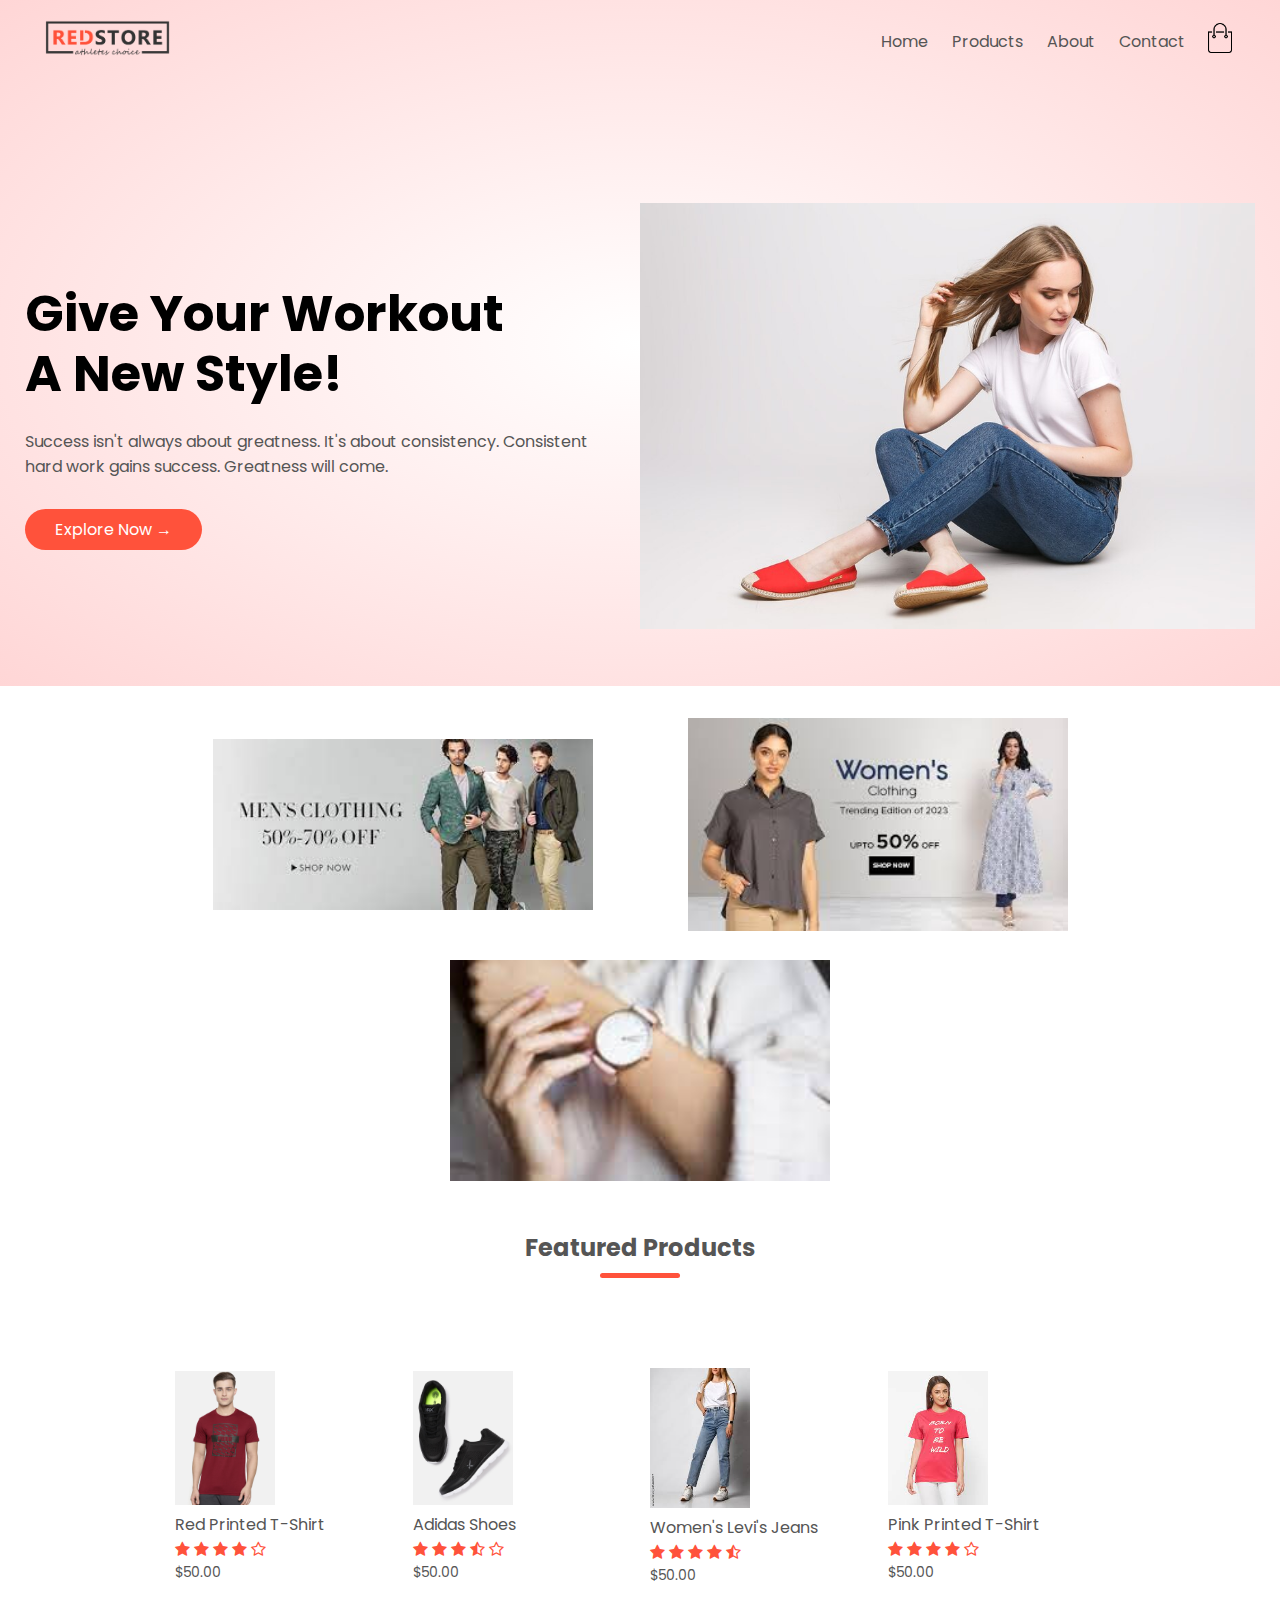
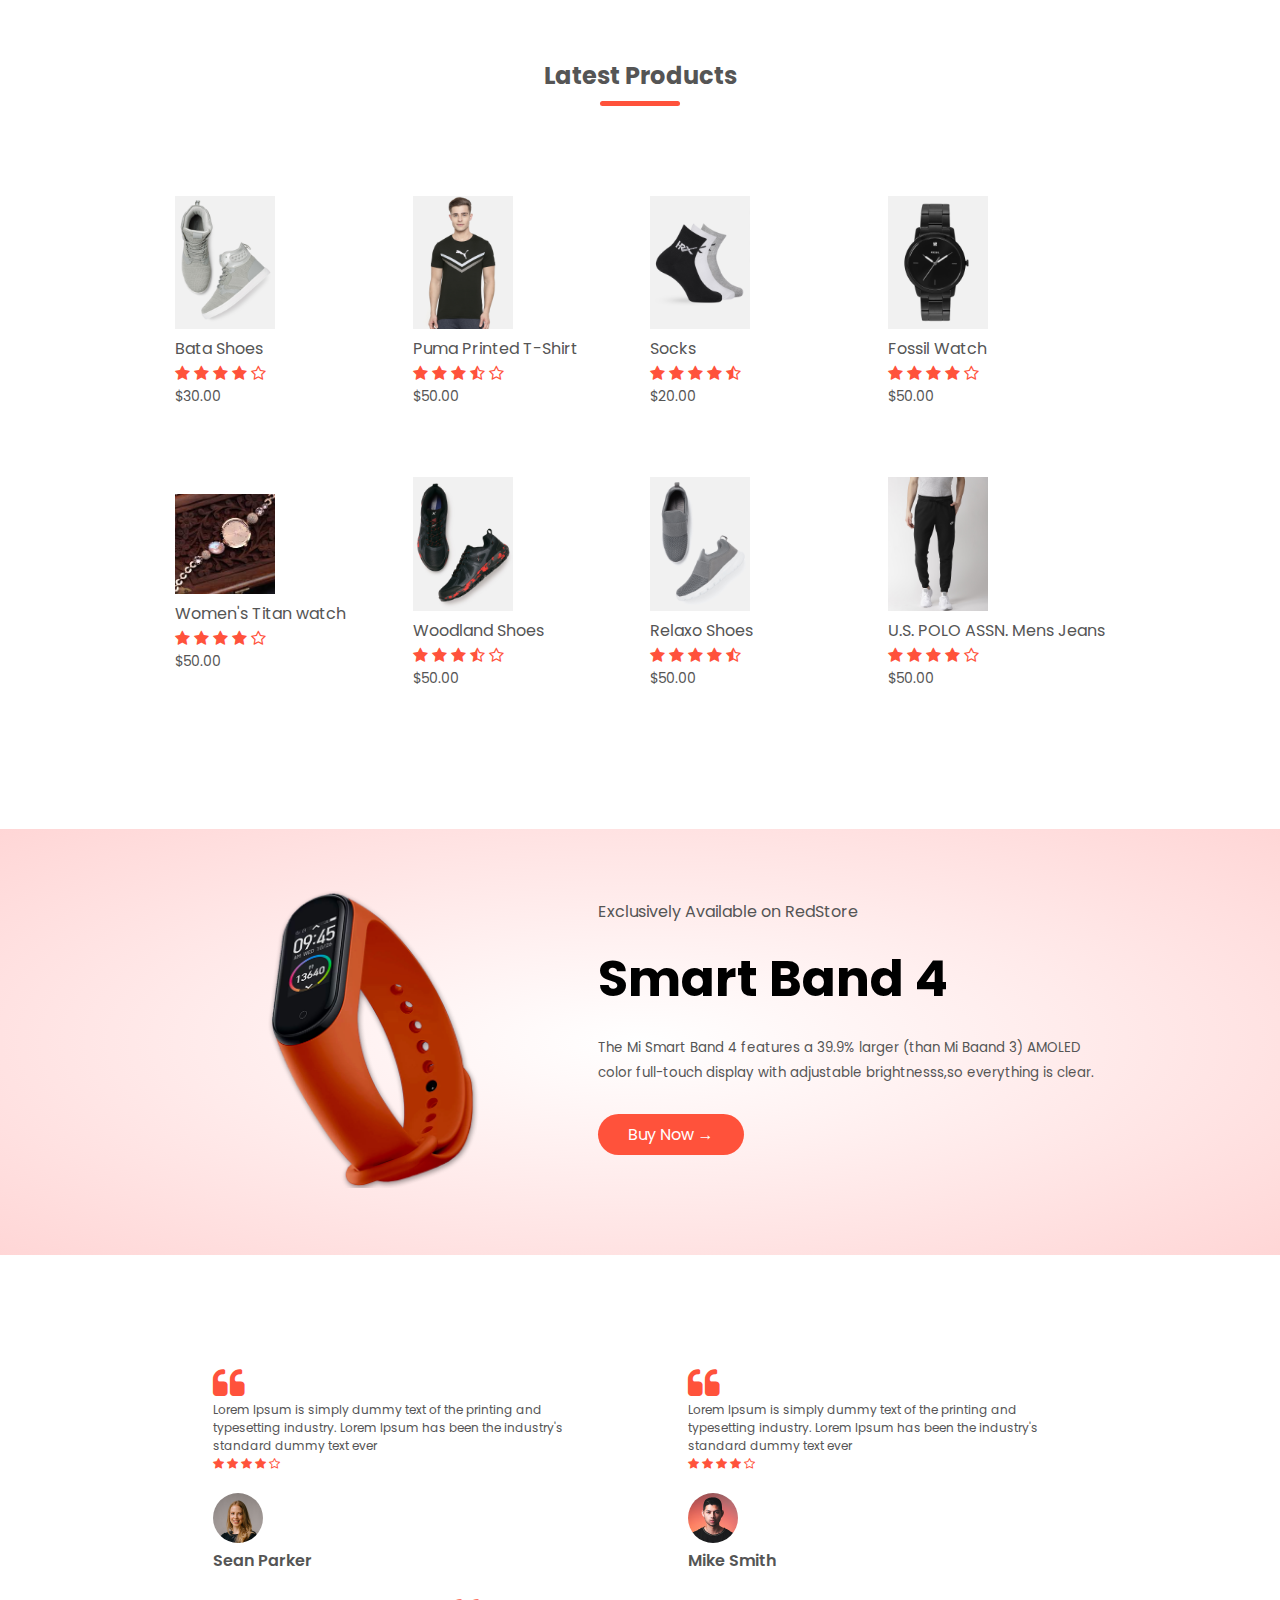
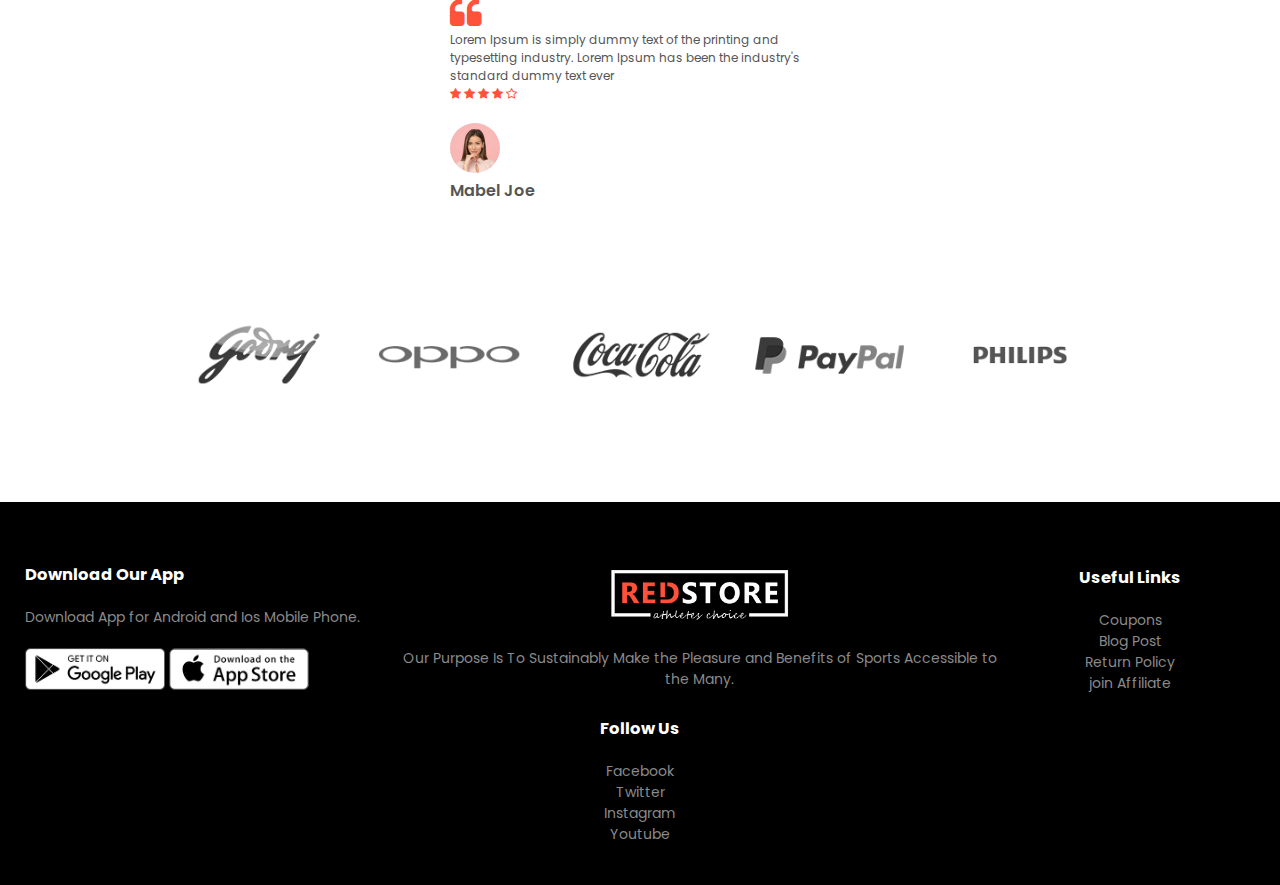
<file: index.html>
<!DOCTYPE html>
<html lang="en">
    <head>
        <meta charset="UTF-g">
        <meta name="viewport" content="width-device-width, initial-scale=1.0">
        <title>Clothing Store WebSite</title>
        <link rel="stylesheet" href="style.css">
        <link href="https://fonts.googleapis.com/css2?family=Poppins:wght@200;300;400;500;600;700&display=swap" rel="stylesheet">
        <link rel="stylesheet" href="http://stackpath.bootstrapcdn.com/font-awesome/4.7.0/css/font-awesome.min.css">
    </head>
    <body>




        <div class="header">
        <div class="container">
            <div class="navbar">
                <div class="logo">
                     <a href="index.html"><img src="logo.png" width="125px"></a>
                </div>
                <nav>
                    <ul id="MenuItems">
                        <li><a href="index.html">Home</a></li>
                        <li><a href="products.html">Products</a></li>
                        <li><a href="">About</a></li>
                        <li><a href="">Contact</a></li>
                    </ul>
                </nav>
                 <a href="cart.html"><img src="cart.png" width="30px" height="30px"></a>
                <img src="menu.png" class="menu-icon" onclick="menutoggle()">
            </div>
            <div class="row">
                <div class="col-2">
                    <h1>Give Your Workout<br>A New Style!</h1>
                    <p>Success isn't always about greatness. It's about consistency. Consistent<br>hard work gains success. Greatness will come.</p>
                    <a href="" class="btn">Explore Now &#8594;</a>

                </div>
                <div class="col-2">
                    <img src="image22.png">

                </div>
            </div>

        </div>
        </div>
        <!------- featured categories ------------>
        <div class="categories">
            <div class="small-container">
                <div class="row">
                    <div class="col-3">
                        <img src="mm.jpeg">
                    </div>
                    <div class="col-3">
                        <img src="womenclothing.jpeg">
                    </div>
                    <div class="col-3">
                        <img src="watch1.jpg">
                    </div>
                </div>

            </div>
           
        </div>
    <!-------------- featured products -----> 
       <div class="small-container">
        <h2 class="title">Featured Products</h2>
        <div class="row">
            <div class="col-4">
                <img src="product-1.jpg">
                <h4>Red Printed T-Shirt</h4>
                <div class="rating">
                    <i class="fa fa-star"></i>
                    <i class="fa fa-star"></i>
                    <i class="fa fa-star"></i>
                    <i class="fa fa-star"></i>
                    <i class="fa fa-star-o"></i>
                </div>
                <p>$50.00</p>
            </div>
            <div class="col-4">
                <img src="product-2.jpg">
                <h4>Adidas Shoes</h4>
                <div class="rating">
                    <i class="fa fa-star"></i>
                    <i class="fa fa-star"></i>
                    <i class="fa fa-star"></i>
                    <i class="fa fa-star-half-o"></i>
                    <i class="fa fa-star-o"></i>
                </div>
                <p>$50.00</p>
            </div>
            <div class="col-4">
                <img src="jeanswomen.jpeg">
                <h4>Women's Levi's Jeans</h4>
                <div class="rating">
                    <i class="fa fa-star"></i>
                    <i class="fa fa-star"></i>
                    <i class="fa fa-star"></i>
                    <i class="fa fa-star"></i>
                    <i class="fa fa-star-half-o"></i>
                </div>
                <p>$50.00</p>
            </div>
            <div class="col-4">
                <img src="womenprinted.jpeg">
                <h4>Pink Printed T-Shirt</h4>
                <div class="rating">
                    <i class="fa fa-star"></i>
                    <i class="fa fa-star"></i>
                    <i class="fa fa-star"></i>
                    <i class="fa fa-star"></i>
                    <i class="fa fa-star-o"></i>
                </div>
                <p>$50.00</p>
            </div>
        </div>
        <h2 class="title">Latest Products</h2>
        <div class="row">
            <div class="col-4">
                <img src="product-5.jpg">
                <h4>Bata Shoes</h4>
                <div class="rating">
                    <i class="fa fa-star"></i>
                    <i class="fa fa-star"></i>
                    <i class="fa fa-star"></i>
                    <i class="fa fa-star"></i>
                    <i class="fa fa-star-o"></i>
                </div>
                <p>$30.00</p>
            </div>
            <div class="col-4">
                <img src="product-6.jpg">
                <h4>Puma Printed T-Shirt</h4>
                <div class="rating">
                    <i class="fa fa-star"></i>
                    <i class="fa fa-star"></i>
                    <i class="fa fa-star"></i>
                    <i class="fa fa-star-half-o"></i>
                    <i class="fa fa-star-o"></i>
                </div>
                <p>$50.00</p>
            </div>
            <div class="col-4">
                <img src="product-7.jpg">
                <h4>Socks</h4>
                <div class="rating">
                    <i class="fa fa-star"></i>
                    <i class="fa fa-star"></i>
                    <i class="fa fa-star"></i>
                    <i class="fa fa-star"></i>
                    <i class="fa fa-star-half-o"></i>
                </div>
                <p>$20.00</p>
            </div>
            <div class="col-4">
                <img src="product-8.jpg">
                <h4>Fossil Watch</h4>
                <div class="rating">
                    <i class="fa fa-star"></i>
                    <i class="fa fa-star"></i>
                    <i class="fa fa-star"></i>
                    <i class="fa fa-star"></i>
                    <i class="fa fa-star-o"></i>
                </div>
                <p>$50.00</p>
            </div>
        </div>
        <div class="row">
            <div class="col-4">
                <img src="titan.jpeg">
                <h4>Women's Titan watch</h4>
                <div class="rating">
                    <i class="fa fa-star"></i>
                    <i class="fa fa-star"></i>
                    <i class="fa fa-star"></i>
                    <i class="fa fa-star"></i>
                    <i class="fa fa-star-o"></i>
                </div>
                <p>$50.00</p>
            </div>
            <div class="col-4">
                <img src="product-10.jpg">
                <h4>Woodland Shoes</h4>
                <div class="rating">
                    <i class="fa fa-star"></i>
                    <i class="fa fa-star"></i>
                    <i class="fa fa-star"></i>
                    <i class="fa fa-star-half-o"></i>
                    <i class="fa fa-star-o"></i>
                </div>
                <p>$50.00</p>
            </div>
            <div class="col-4">
                <img src="product-11.jpg">
                <h4>Relaxo Shoes</h4>
                <div class="rating">
                    <i class="fa fa-star"></i>
                    <i class="fa fa-star"></i>
                    <i class="fa fa-star"></i>
                    <i class="fa fa-star"></i>
                    <i class="fa fa-star-half-o"></i>
                </div>
                <p>$50.00</p>
            </div>
            <div class="col-4">
                <img src="product-12.jpg">
                <h4>U.S. POLO ASSN. Mens Jeans</h4>
                <div class="rating">
                    <i class="fa fa-star"></i>
                    <i class="fa fa-star"></i>
                    <i class="fa fa-star"></i>
                    <i class="fa fa-star"></i>
                    <i class="fa fa-star-o"></i>
                </div>
                <p>$50.00</p>
            </div>
        </div>
       </div> 
<!---------offer-------->
<div class="offer">
    <div class="small-container">
        <div class="row">
            <div class="col-3">
                <img src="exclusive.png" class="offer-img">
            </div>
            <div class="col-2">
                <p>Exclusively Available on RedStore</p>
                <h1>Smart Band 4</h1>
                <small>The Mi Smart Band 4 features a 39.9% larger (than Mi Baand 3) AMOLED color full-touch display with adjustable brightnesss,so everything is clear.</small>
                <a href="" class="btn">Buy Now &#8594;</a>
            </div>
        </div>
    </div>
</div>
<!----------testimonial--------->
<div class="testimonial">
    <div class="small-container">
        <div class="row">
            <div class="col-3">
                <i class="fa fa-quote-left"></i>
                <p>Lorem Ipsum is simply dummy text of the printing and typesetting industry. Lorem Ipsum has been the industry's standard dummy text ever</p>
                <div class="rating">
                    <i class="fa fa-star"></i>
                    <i class="fa fa-star"></i>
                    <i class="fa fa-star"></i>
                    <i class="fa fa-star"></i>
                    <i class="fa fa-star-o"></i>
                </div>
                <img src="user-1.png">
                <h3>Sean Parker</h3>
            </div>
            <div class="col-3">
                <i class="fa fa-quote-left"></i>
                <p>Lorem Ipsum is simply dummy text of the printing and typesetting industry. Lorem Ipsum has been the industry's standard dummy text ever</p>
                <div class="rating">
                    <i class="fa fa-star"></i>
                    <i class="fa fa-star"></i>
                    <i class="fa fa-star"></i>
                    <i class="fa fa-star"></i>
                    <i class="fa fa-star-o"></i>
                </div>
                <img src="user-2.png">
                <h3>Mike Smith</h3>
            </div>
            <div class="col-3">
                <i class="fa fa-quote-left"></i>
                <p>Lorem Ipsum is simply dummy text of the printing and typesetting industry. Lorem Ipsum has been the industry's standard dummy text ever</p>
                <div class="rating">
                    <i class="fa fa-star"></i>
                    <i class="fa fa-star"></i>
                    <i class="fa fa-star"></i>
                    <i class="fa fa-star"></i>
                    <i class="fa fa-star-o"></i>
                </div>
                <img src="user-3.png">
                <h3>Mabel Joe</h3>
            </div>
        </div>
    </div>
</div>
<!-------------- brands-------->
<div class="brands">
    <div class="small-container">
        <div class="row">
            <div class="col-5">
                <img src="logo-godrej.png">
            </div>
            <div class="col-5">
                <img src="logo-oppo.png">
            </div>
            <div class="col-5">
                <img src="logo-coca-cola.png">
            </div>
            <div class="col-5">
                <img src="logo-paypal.png">
            </div>
            <div class="col-5">
                <img src="logo-philips.png">
            </div>
        </div>
    </div>
</div>
<!-----fotter-->
<div class="footer">
    <div class="container">
        <div class="row">
            <div class="footer-col-1">
                <h3>Download Our App</h3>
                <p>Download App for Android and Ios Mobile Phone.</p>
                <div class="app-logo">
                    <img src="play-store.png">
                    <img src="app-store.png">
                </div>
            </div>
            <div class="footer-col-2">
              <img src="logo-white.png">
                <p>Our Purpose Is To Sustainably Make the Pleasure and Benefits of Sports Accessible to the Many.</p>
            </div>
            <div class="footer-col-3">
                <h3>Useful Links</h3>
                <ul>
                    <li>Coupons</li>
                    <li>Blog Post</li>
                    <li>Return Policy</li>
                    <li>join Affiliate</li>
                </ul>
            </div>
            <div class="footer-col-4">
                <h3>Follow Us</h3>
                <ul>
                    <li>Facebook</li>
                    <li>Twitter</li>
                    <li>Instagram</li>
                    <li>Youtube</li>
                </ul>
            </div>
        </div>
    </div>
</div>
<!-----------js for toggle menu---------->
<script>
    var MenuItems=document.getElementById("MenuItems");
    MenuItems.style.maxHeight="0px";
    function menutoggle(){
        if(MenuItems.style.maxHeight="200px")
        {
            MenuItems.style.maxHeight="200px";
        }
        else
        {
            MenuItems.style.maxHeight-"0px";
        }
    }
</script>
    </body>

</html>
</file>
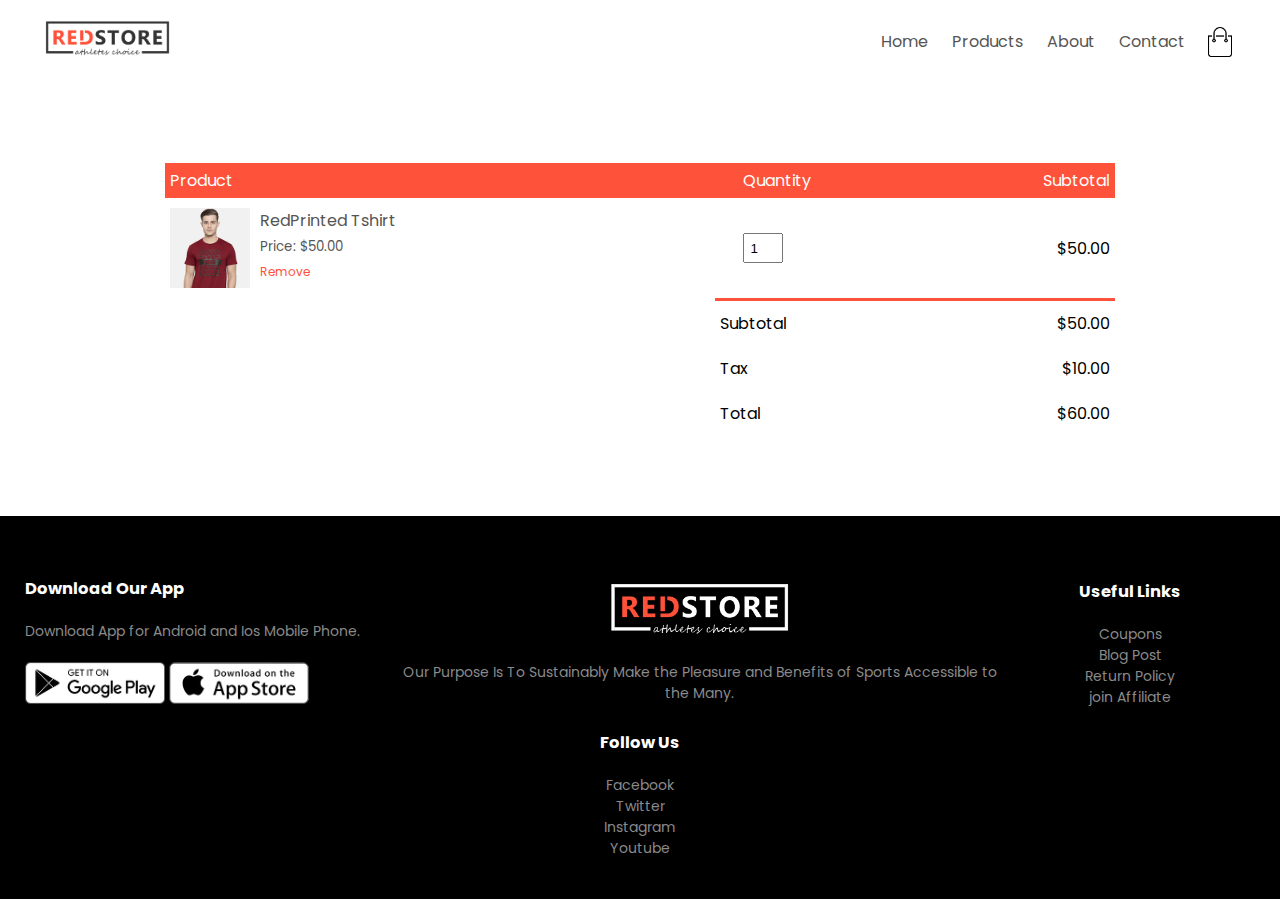
<file: cart.html>
<!DOCTYPE html>
<html lang="en">
    <head>
        <meta charset="UTF-g">
        <meta name="viewport" content="width-device-width, initial-scale=1.0">
        <title>All Products</title>
        <link rel="stylesheet" href="style.css">
        <link href="https://fonts.googleapis.com/css2?family=Poppins:wght@200;300;400;500;600;700&display=swap" rel="stylesheet">
        <link rel="stylesheet" href="http://stackpath.bootstrapcdn.com/font-awesome/4.7.0/css/font-awesome.min.css">
    </head>
    <body>
        <div class="container">
            <div class="navbar">
                <div class="logo">
                    <img src="logo.png" width="125px">
                </div>
                <nav>
                    <ul id="MenuItems">
                        <li><a href="">Home</a></li>
                        <li><a href="">Products</a></li>
                        <li><a href="">About</a></li>
                        <li><a href="">Contact</a></li>
                    </ul>
                </nav>
                <img src="cart.png" width="30px" height="30px">
                <img src="menu.png" class="menu-icon" onclick="menutoggle()">
            </div>
        </div>

<!----cart items details------>
<div class="small-container cart-page">
    <table>
        <tr>
            <th>Product</th>
            <th>Quantity</th>
            <th>Subtotal</th>
        </tr>
        <tr>
            <td>
                <div class="cart-info">
                    <img src="buy-1.jpg">
                    <div>
                        <p> RedPrinted Tshirt</p>
                        <small>Price: $50.00</small>
                        <br>
                        <a href="">Remove</a>
                    </div>
                </div>
            </td>
            <td><input type="number" value="1"></td>
            <td>$50.00</td>
        </tr>
    </table>
    <div class="total-price">
        <table>
            <tr>
                <td>Subtotal</td>
                <td>$50.00</td>
            </tr>
            <tr>
                <td>Tax</td>
                <td>$10.00</td>
            </tr>
            <tr>
                <td>Total</td>
                <td>$60.00</td>
            </tr>
        </table>
    </div>
</div>



<!-----fotter-->
<div class="footer">
    <div class="container">
        <div class="row">
            <div class="footer-col-1">
                <h3>Download Our App</h3>
                <p>Download App for Android and Ios Mobile Phone.</p>
                <div class="app-logo">
                    <img src="play-store.png">
                    <img src="app-store.png">
                </div>
            </div>
            <div class="footer-col-2">
              <img src="logo-white.png">
                <p>Our Purpose Is To Sustainably Make the Pleasure and Benefits of Sports Accessible to the Many.</p>
            </div>
            <div class="footer-col-3">
                <h3>Useful Links</h3>
                <ul>
                    <li>Coupons</li>
                    <li>Blog Post</li>
                    <li>Return Policy</li>
                    <li>join Affiliate</li>
                </ul>
            </div>
            <div class="footer-col-4">
                <h3>Follow Us</h3>
                <ul>
                    <li>Facebook</li>
                    <li>Twitter</li>
                    <li>Instagram</li>
                    <li>Youtube</li>
                </ul>
            </div>
        </div>
    </div>
</div>
<!-----------js for toggle menu---------->
<script>
    var MenuItems=document.getElementById("MenuItems");
    MenuItems.style.maxHeight="0px";
    function menutoggle(){
        if(MenuItems.style.maxHeight="200px")
        {
            MenuItems.style.maxHeight="200px";
        }
        else
        {
            MenuItems.style.maxHeight-"0px";
        }
    }
</script>

    </body>

</html>
</file>
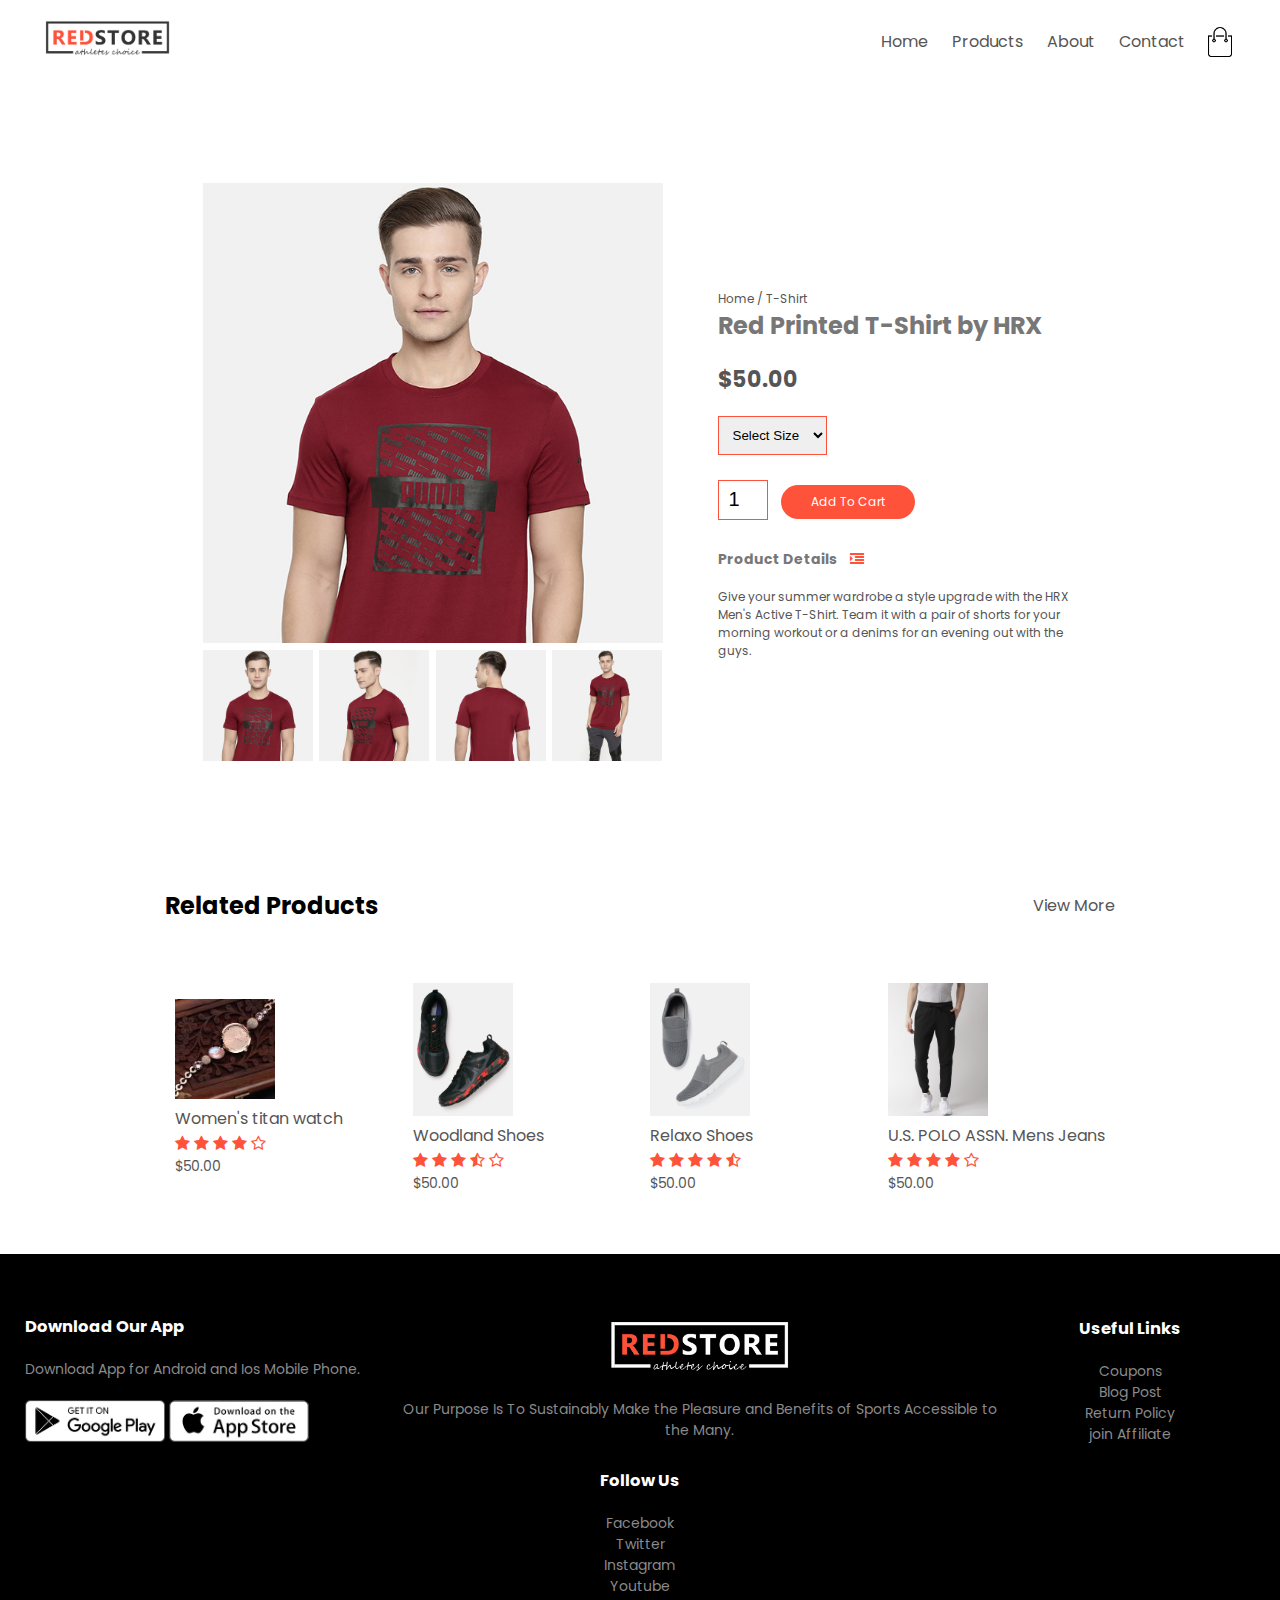
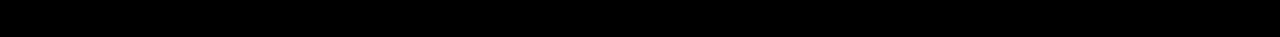
<file: product-detail.html>
<!DOCTYPE html>
<html lang="en">
    <head>
        <meta charset="UTF-g">
        <meta name="viewport" content="width-device-width, initial-scale=1.0">
        <title>All Products</title>
        <link rel="stylesheet" href="style.css">
        <link href="https://fonts.googleapis.com/css2?family=Poppins:wght@200;300;400;500;600;700&display=swap" rel="stylesheet">
        <link rel="stylesheet" href="http://stackpath.bootstrapcdn.com/font-awesome/4.7.0/css/font-awesome.min.css">
    </head>
    <body>
        <div class="container">
            <div class="navbar">
                <div class="logo">
                    <img src="logo.png" width="125px">
                </div>
                <nav>
                    <ul id="MenuItems">
                        <li><a href="">Home</a></li>
                        <li><a href="">Products</a></li>
                        <li><a href="">About</a></li>
                        <li><a href="">Contact</a></li>
                    </ul>
                </nav>
                <img src="cart.png" width="30px" height="30px">
                <img src="menu.png" class="menu-icon" onclick="menutoggle()">
            </div>
        </div>
<!---------- single product details------------>
<div class="small-container single-product">
    <div class="row">
        <div class="col-2">
            <img src="gallery-1.jpg" width="100%" id="productImg">

            <div class="small-img-row">
                <div class="small-img-col">
                    <img src="gallery-1.jpg" width="100%" class="small-img">
                </div>
                <div class="small-img-col">
                    <img src="gallery-2.jpg" width="100%" class="small-img">
                </div>
                <div class="small-img-col">
                    <img src="gallery-3.jpg" width="100%" class="small-img">
                </div>
                <div class="small-img-col">
                    <img src="gallery-4.jpg" width="100%" class="small-img">
                </div>

            </div>
        </div>
        <div class="col-3">
            <p>Home / T-Shirt</p>
            <h1>Red Printed T-Shirt by HRX</h1>
            <h4>$50.00</h4>
            <select>
                <option>Select Size</option>
                <option>XXL</option>
                <option>XL</option>
                <option>L</option>
                <option>M</option>
                <option>S</option>
            </select>
            <input type="number" value="1">
            <a href="" class="btn">Add To Cart</a>
            <h3>Product Details <i class="fa fa-indent"></i></h3>
            <br>
            <p>Give your summer wardrobe a style upgrade with the HRX Men's Active T-Shirt. Team it with a pair of shorts for your morning workout or a denims for an evening out with the guys.</p>
        </div>
    </div>
</div>
<!---------title----------->
<div class="small-container">
    <div class="row row-2">
        <h2>Related Products</h2>
        <p>View More</p>

    </div>
</div>
<!-------products-------->
       <div class="small-container">
        <div class="row">
            <div class="col-4">
                <img src="titan.jpeg">
                <h4>Women's titan watch</h4>
                <div class="rating">
                    <i class="fa fa-star"></i>
                    <i class="fa fa-star"></i>
                    <i class="fa fa-star"></i>
                    <i class="fa fa-star"></i>
                    <i class="fa fa-star-o"></i>
                </div>
                <p>$50.00</p>
            </div>
            <div class="col-4">
                <img src="product-10.jpg">
                <h4>Woodland Shoes</h4>
                <div class="rating">
                    <i class="fa fa-star"></i>
                    <i class="fa fa-star"></i>
                    <i class="fa fa-star"></i>
                    <i class="fa fa-star-half-o"></i>
                    <i class="fa fa-star-o"></i>
                </div>
                <p>$50.00</p>
            </div>
            <div class="col-4">
                <img src="product-11.jpg">
                <h4>Relaxo Shoes</h4>
                <div class="rating">
                    <i class="fa fa-star"></i>
                    <i class="fa fa-star"></i>
                    <i class="fa fa-star"></i>
                    <i class="fa fa-star"></i>
                    <i class="fa fa-star-half-o"></i>
                </div>
                <p>$50.00</p>
            </div>
            <div class="col-4">
                <img src="product-12.jpg">
                <h4>U.S. POLO ASSN. Mens Jeans</h4>
                <div class="rating">
                    <i class="fa fa-star"></i>
                    <i class="fa fa-star"></i>
                    <i class="fa fa-star"></i>
                    <i class="fa fa-star"></i>
                    <i class="fa fa-star-o"></i>
                </div>
                <p>$50.00</p>
            </div>
        </div>
       </div> 

<!-----fotter-->
<div class="footer">
    <div class="container">
        <div class="row">
            <div class="footer-col-1">
                <h3>Download Our App</h3>
                <p>Download App for Android and Ios Mobile Phone.</p>
                <div class="app-logo">
                    <img src="play-store.png">
                    <img src="app-store.png">
                </div>
            </div>
            <div class="footer-col-2">
              <img src="logo-white.png">
                <p>Our Purpose Is To Sustainably Make the Pleasure and Benefits of Sports Accessible to the Many.</p>
            </div>
            <div class="footer-col-3">
                <h3>Useful Links</h3>
                <ul>
                    <li>Coupons</li>
                    <li>Blog Post</li>
                    <li>Return Policy</li>
                    <li>join Affiliate</li>
                </ul>
            </div>
            <div class="footer-col-4">
                <h3>Follow Us</h3>
                <ul>
                    <li>Facebook</li>
                    <li>Twitter</li>
                    <li>Instagram</li>
                    <li>Youtube</li>
                </ul>
            </div>
        </div>
    </div>
</div>
<!-----------js for toggle menu---------->
<script>
    var MenuItems=document.getElementById("MenuItems");
    MenuItems.style.maxHeight="0px";
    function menutoggle(){
        if(MenuItems.style.maxHeight="200px")
        {
            MenuItems.style.maxHeight="200px";
        }
        else
        {
            MenuItems.style.maxHeight-"0px";
        }
    }
</script>
<!---------js for product gallery------------>
<script>
    var ProductImg=document.getElementById("productImg");
    var SmallImg = document.getElementsByClassName("small-img");
    SmallImg[0].onclick = function()
    {
        ProductImg.src=SmallImg[0].src;
    }
    SmallImg[1].onclick = function()
    {
        ProductImg.src=SmallImg[1].src;
    }
    SmallImg[2].onclick = function()
    {
        ProductImg.src=SmallImg[2].src;
    }
    SmallImg[3].onclick = function()
    {
        ProductImg.src=SmallImg[3].src;
    }
</script>
    </body>

</html>
</file>
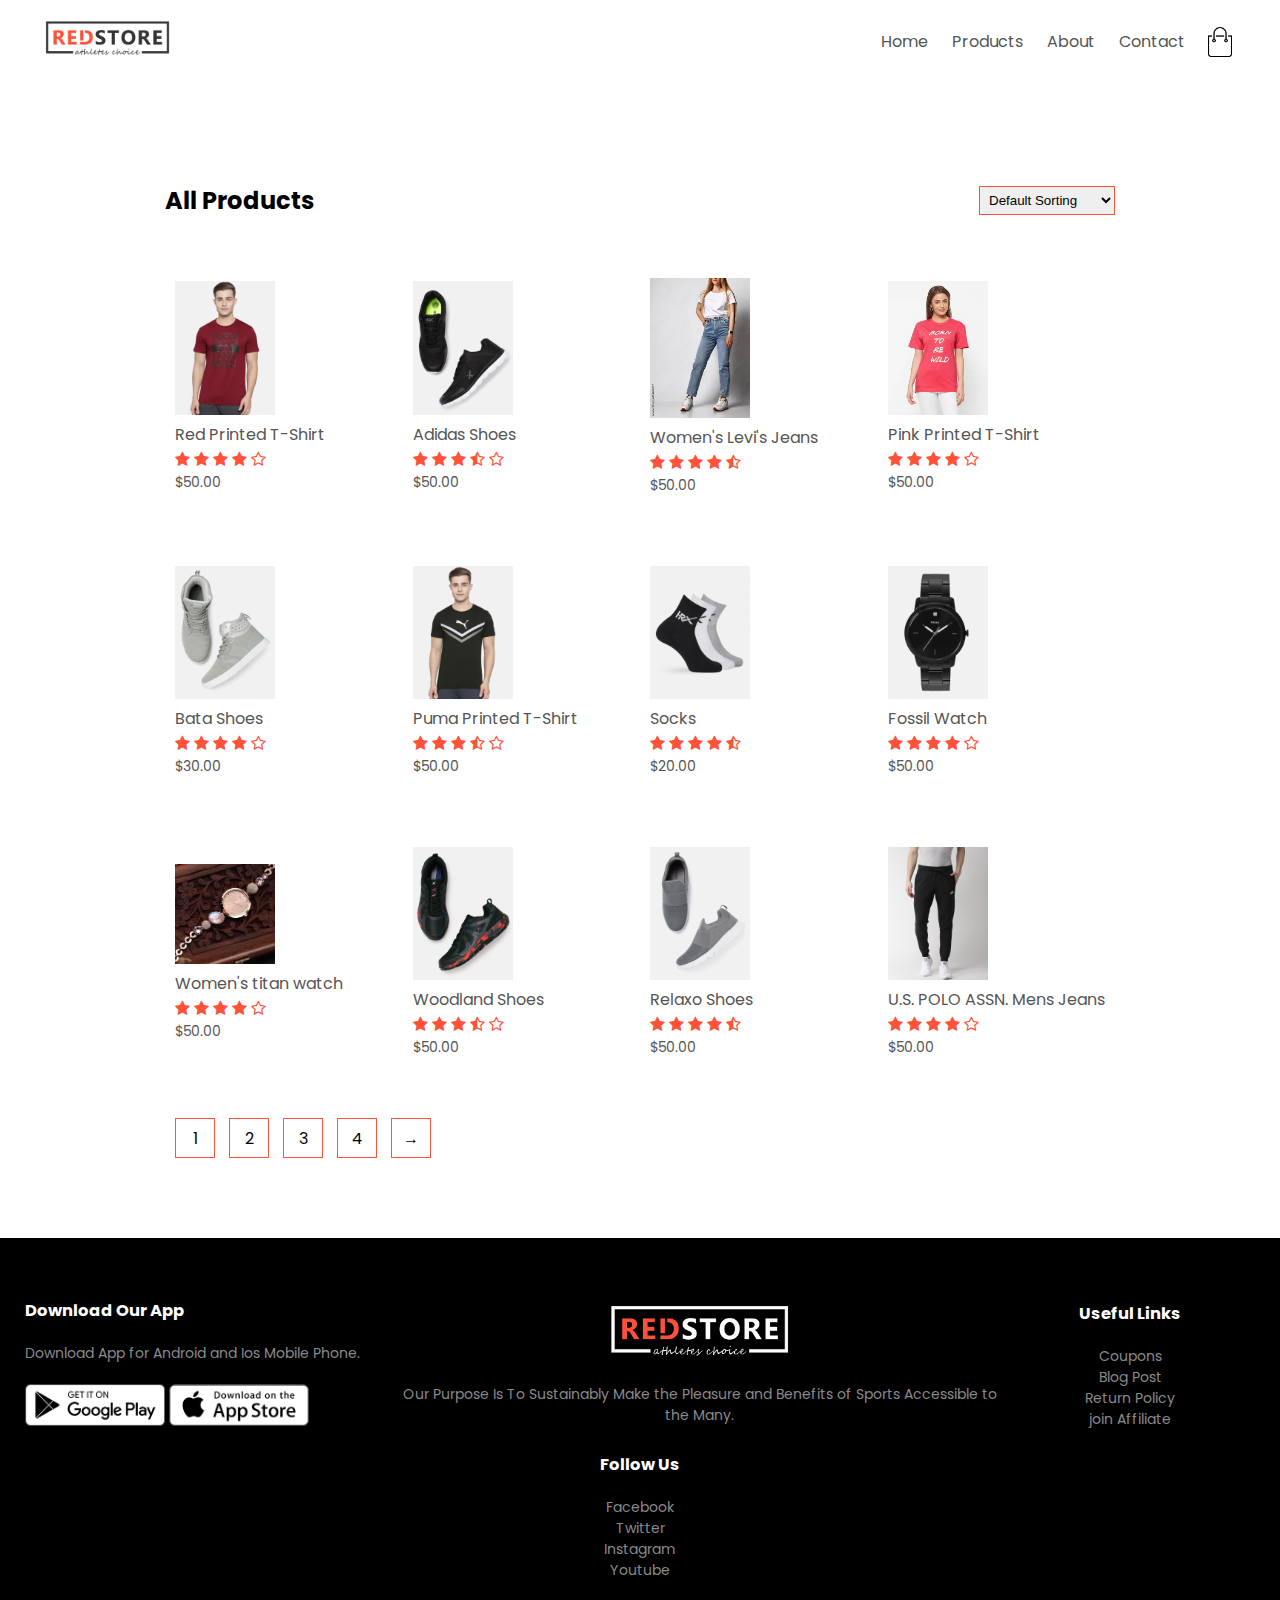
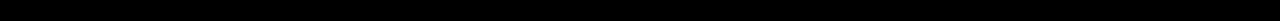
<file: products.html>
<!DOCTYPE html>
<html lang="en">
    <head>
        <meta charset="UTF-g">
        <meta name="viewport" content="width-device-width, initial-scale=1.0">
        <title>All Products</title>
        <link rel="stylesheet" href="style.css">
        <link href="https://fonts.googleapis.com/css2?family=Poppins:wght@200;300;400;500;600;700&display=swap" rel="stylesheet">
        <link rel="stylesheet" href="http://stackpath.bootstrapcdn.com/font-awesome/4.7.0/css/font-awesome.min.css">
    </head>
    <body>
        <div class="container">
            <div class="navbar">
                <div class="logo">
                    <img src="logo.png" width="125px">
                </div>
                <nav>
                    <ul id="MenuItems">
                        <li><a href="">Home</a></li>
                        <li><a href="">Products</a></li>
                        <li><a href="">About</a></li>
                        <li><a href="">Contact</a></li>
                    </ul>
                </nav>
                <img src="cart.png" width="30px" height="30px">
                <img src="menu.png" class="menu-icon" onclick="menutoggle()">
            </div>
        </div>
       <div class="small-container">
        <div class="row row-2">
            <h2>All Products</h2>
            <select>
                <option>Default Sorting</option>
                <option>Sort by price</option>
                <option>Sort by popularity</option>
                <option>Sort by rating</option>
                <option>Sort by sale</option>
            </select>
        </div>

        <div class="row">
            <div class="col-4">
                <img src="product-1.jpg">
                <h4>Red Printed T-Shirt</h4>
                <div class="rating">
                    <i class="fa fa-star"></i>
                    <i class="fa fa-star"></i>
                    <i class="fa fa-star"></i>
                    <i class="fa fa-star"></i>
                    <i class="fa fa-star-o"></i>
                </div>
                <p>$50.00</p>
            </div>
            <div class="col-4">
                <img src="product-2.jpg">
                <h4>Adidas Shoes</h4>
                <div class="rating">
                    <i class="fa fa-star"></i>
                    <i class="fa fa-star"></i>
                    <i class="fa fa-star"></i>
                    <i class="fa fa-star-half-o"></i>
                    <i class="fa fa-star-o"></i>
                </div>
                <p>$50.00</p>
            </div>
            <div class="col-4">
                <img src="jeanswomen.jpeg">
                <h4>Women's Levi's Jeans</h4>
                <div class="rating">
                    <i class="fa fa-star"></i>
                    <i class="fa fa-star"></i>
                    <i class="fa fa-star"></i>
                    <i class="fa fa-star"></i>
                    <i class="fa fa-star-half-o"></i>
                </div>
                <p>$50.00</p>
            </div>
            <div class="col-4">
                <img src="womenprinted.jpeg">
                <h4>Pink Printed T-Shirt</h4>
                <div class="rating">
                    <i class="fa fa-star"></i>
                    <i class="fa fa-star"></i>
                    <i class="fa fa-star"></i>
                    <i class="fa fa-star"></i>
                    <i class="fa fa-star-o"></i>
                </div>
                <p>$50.00</p>
            </div>
        </div> 
       
       

        <div class="row">
            <div class="col-4">
                <img src="product-5.jpg">
                <h4>Bata Shoes</h4>
                <div class="rating">
                    <i class="fa fa-star"></i>
                    <i class="fa fa-star"></i>
                    <i class="fa fa-star"></i>
                    <i class="fa fa-star"></i>
                    <i class="fa fa-star-o"></i>
                </div>
                <p>$30.00</p>
            </div>
            <div class="col-4">
                <img src="product-6.jpg">
                <h4>Puma Printed T-Shirt</h4>
                <div class="rating">
                    <i class="fa fa-star"></i>
                    <i class="fa fa-star"></i>
                    <i class="fa fa-star"></i>
                    <i class="fa fa-star-half-o"></i>
                    <i class="fa fa-star-o"></i>
                </div>
                <p>$50.00</p>
            </div>
            <div class="col-4">
                <img src="product-7.jpg">
                <h4>Socks</h4>
                <div class="rating">
                    <i class="fa fa-star"></i>
                    <i class="fa fa-star"></i>
                    <i class="fa fa-star"></i>
                    <i class="fa fa-star"></i>
                    <i class="fa fa-star-half-o"></i>
                </div>
                <p>$20.00</p>
            </div>
            <div class="col-4">
                <img src="product-8.jpg">
                <h4>Fossil Watch</h4>
                <div class="rating">
                    <i class="fa fa-star"></i>
                    <i class="fa fa-star"></i>
                    <i class="fa fa-star"></i>
                    <i class="fa fa-star"></i>
                    <i class="fa fa-star-o"></i>
                </div>
                <p>$50.00</p>
            </div>
        </div>
        <div class="row">
            <div class="col-4">
                <img src="titan.jpeg">
                <h4>Women's titan watch</h4>
                <div class="rating">
                    <i class="fa fa-star"></i>
                    <i class="fa fa-star"></i>
                    <i class="fa fa-star"></i>
                    <i class="fa fa-star"></i>
                    <i class="fa fa-star-o"></i>
                </div>
                <p>$50.00</p>
            </div>
            <div class="col-4">
                <img src="product-10.jpg">
                <h4>Woodland Shoes</h4>
                <div class="rating">
                    <i class="fa fa-star"></i>
                    <i class="fa fa-star"></i>
                    <i class="fa fa-star"></i>
                    <i class="fa fa-star-half-o"></i>
                    <i class="fa fa-star-o"></i>
                </div>
                <p>$50.00</p>
            </div>
            <div class="col-4">
                <img src="product-11.jpg">
                <h4>Relaxo Shoes</h4>
                <div class="rating">
                    <i class="fa fa-star"></i>
                    <i class="fa fa-star"></i>
                    <i class="fa fa-star"></i>
                    <i class="fa fa-star"></i>
                    <i class="fa fa-star-half-o"></i>
                </div>
                <p>$50.00</p>
            </div>
            <div class="col-4">
                <img src="product-12.jpg">
                <h4>U.S. POLO ASSN. Mens Jeans</h4>
                <div class="rating">
                    <i class="fa fa-star"></i>
                    <i class="fa fa-star"></i>
                    <i class="fa fa-star"></i>
                    <i class="fa fa-star"></i>
                    <i class="fa fa-star-o"></i>
                </div>
                <p>$50.00</p>
            </div>
        </div>
        <div class="page-btn">
            <span>1</span>
            <span>2</span>
            <span>3</span>
            <span>4</span>
            <span>&#8594;</span>
        </div>
       </div> 

<!-----fotter-->
<div class="footer">
    <div class="container">
        <div class="row">
            <div class="footer-col-1">
                <h3>Download Our App</h3>
                <p>Download App for Android and Ios Mobile Phone.</p>
                <div class="app-logo">
                    <img src="play-store.png">
                    <img src="app-store.png">
                </div>
            </div>
            <div class="footer-col-2">
              <img src="logo-white.png">
                <p>Our Purpose Is To Sustainably Make the Pleasure and Benefits of Sports Accessible to the Many.</p>
            </div>
            <div class="footer-col-3">
                <h3>Useful Links</h3>
                <ul>
                    <li>Coupons</li>
                    <li>Blog Post</li>
                    <li>Return Policy</li>
                    <li>join Affiliate</li>
                </ul>
            </div>
            <div class="footer-col-4">
                <h3>Follow Us</h3>
                <ul>
                    <li>Facebook</li>
                    <li>Twitter</li>
                    <li>Instagram</li>
                    <li>Youtube</li>
                </ul>
            </div>
        </div>
    </div>
</div>
<!-----------js for toggle menu---------->
<script>
    var MenuItems=document.getElementById("MenuItems");
    MenuItems.style.maxHeight="0px";
    function menutoggle(){
        if(MenuItems.style.maxHeight="200px")
        {
            MenuItems.style.maxHeight="200px";
        }
        else
        {
            MenuItems.style.maxHeight-"0px";
        }
    }
</script>
    </body>

</html>
</file>
<file: style.css>
*{
    margin: 0;
    padding: 0;
    box-sizing: border-box;
}
body{
    font-family: 'Poppins', sans-serif;
}
.navbar{
    display: flex;
    align-items: center;
    padding: 20px;
}
nav{
    flex: 1;
    text-align: right;
}
nav ul{
    display: inline-block;
    list-style-type: none;
}
nav ul li{
    display: inline-block;
    margin-right: 20px;
}
a{
    text-decoration: none;
    color: #555;
}
p{
    color: #555;
}
.container{
    max-width: 1300px;
    margin: auto;
    padding-left: 25px;
    padding-right: 25px;
}
.row{
    display: flex;
    align-items: center;
    flex-wrap: wrap;
    justify-content: space-around;
}
.col-2{
    flex-basis: 50%;
    min-width: 500px;
}
.col-2 img{
    max-width: 100%;
    padding: 50px 0;
}
.col-2 h1{
    font-size: 50px;
    line-height: 60px;
    margin: 25px 0;
}
.btn{
    display: inline-block;
    background: #ff523b;
    color: #fff;
    padding: 8px 30px;
    margin: 30px 0;
    border-radius: 30px;
    transition: background 0.5s;
}
.header{
    background: radial-gradient(#fff,#ffd6d6);
}
.btn:hover{
    background: #563434;
}
.header .row{
    margin-top: 70px;
}
.categories{
    margin: 20px 0;
}
.col-3{
    flex-basis: 40%;
    min-width: 250px;
    margin-bottom: 30px;
}
.col-3 img{
    width:100%;
}
.small-container{
    max-width: 1000px;
    margin: auto;
    padding-left: 25px;
    padding-right: 25px;
}
.col-4{
    flex-basis: 25%;
    padding: 10px;
    min-width: 200px;
    margin-bottom: 50px;
    transition: transform 0.5s;
}
.col-4 img{
    width: 100px;
}
.title{
    text-align: center;
    margin: 0 auto 80px;
    position: relative;
    line-height: 60px;
    color: #555;
}
.title::after{
    content: '';
    background: #ff523b;
    width: 80px;
    height: 5px;
    border-radius: 5px;
    position: absolute;
    bottom: 0;
    left: 50%;
    transform: translateX(-50%);
}
h4{
    color: #555;
    font-weight: normal;
}
.col-4 p{
    font-size: 14px;
}
.rating .fa{
    color: #ff523b;
}

.col-4:hover{
    transform: translateY(-5px);
}
/*----------offer-----------*/
.offer{
    background: radial-gradient(#fff,#ffd6d6);
    margin-top: 80px;
    padding:30px 0;
}
.col-3 .offer-img{
    padding: 20px;
}
small{
    color: #555;
}
/*-----------------testimonial-----------*/
.testimonial{
    padding-top: 100px;
}
.testimonial col-3{
    text-align: center;
    padding:40px 20px;
    box-shadow: 0 0 20px 0px rgba(0,0,0,0.1);
    cursor: pointer;
    transition: transform 0.5s;
}
.testimonial .col-3 img{
    width: 50px;
    margin-top: 20px;
    border-radius: 50%;
}
.testimonial .col-3:hover{
    transform: translateY(-10px);
}
.fa.fa-quote-left{
    font-size: 34px;
    color: #ff523b;
}
.col-3{
    font-size: 12px;
    margin: 12px 0;
    color: #777;
}
.testimonial .col-3 h3{
    font-weight: 600;
    color: #555;
    font-size: 16px;
}
/*----------------brands-------------*/
.brands{
    margin: 100px auto;
}
.col-5{
    width: 160px;
}
.col-5 img{
    width: 100%;
    cursor: pointer;
    filter: grayscale(100%);
}
.col-5 img:hover{
    filter:grayscale(0);
}
/*-----------footer---------------*/
.footer{
    background: #000;
    color: #8a8a8a;
    font-size: 14px;
    padding: 60px 0 20px;
}
.footer p{
    color: #8a8a8a;
}
.footer h3{
    color: #fff;
    margin-bottom: 20px;
}
.footer-col-1, .footer-col-2, .footer-col-3, .footer-col-4{
    min-width: 250px;
    margin-bottom: 20px;
}
.footer-col-1{
    flex-basis: 30%;
}
.footer-col-2{
    flex: 30%;
    text-align: center;
}
.footer-col-2 img{
    width: 180px;
    margin-bottom: 20px;
}
.footer-col-3, .footer-col-4{
    flex-basis: 12%;
    text-align: center;
}
ul{
    list-style: none;
}
.app-logo{
    margin-top: 20px;
}
.app-logo img{
    width: 140px;
}
.menu-icon{
    width:28px;
    margin-left: 20px;
    display: none;
}
/*media query for menu----------*/
@media only screen and (max-width: 800px){
    nav ul{
        position: absolute;
        top: 70px;
        left: 0;
        background: #333;
        width: 100%;
        overflow: hidden;
        transition: max-height 0.5s;
    }
    nav ul li{
        display: block;
        margin-right: 50px;
        margin-top: 10px;
        margin-bottom: 10px;
    }
    nav ul li a{
        color: #fff;
    }
    .menu-icon{
        display: block;
        cursor: pointer;
    }
}
/*--------------all products------*/
.row-2{
    justify-content: space-between;
    margin: 100px auto 50px;
}
select{
    border: 1px solid #ff523b;
    padding: 5px;
}
select:focus{
    outline: none;
}
.page-btn{
    margin: 0 auto 80px;

}
.page-btn span{
    display: inline-block;
    border: 1px solid #ff523b;
    margin-left: 10px;
    width: 40px;
    height: 40px;
    text-align: center;
    line-height: 40px;
    cursor: pointer;
}
.page-btn span:hover{
    background: #ff523b;
    color: #fff;
}
/*-----------single product details-----------*/
.single-product{
    margin-top: 80px;
}
.single-product .col-2 img{
    padding: 0;
}
.single-product .col-2{
    padding: 20px;
}
.single-product h4{
    margin: 20px 0;
    font-size: 22px;
    font-weight: bold;
}
.single-product select{
    display: block;
    padding: 10px;
    margin-top: 20px;
}
.single-product input{
    width: 50px;
    height: 40px;
    padding-left: 10px;
    font-size: 20px;
    margin-right: 10px;
    border: 1px solid #ff523b;
}
inputfocus{
    outline: none;
}
.single-product .fa{
    color: #ff523b;
    margin-left: 10px;
}
.small-img-row{
    display: flex;
    justify-content: space-between;
}
.small-img-col{
    flex-basis: 24%;
    cursor: pointer;
}
/*----cart items-----------*/
.cart-page{
    margin: 80px auto;
}
table{
    width: 100%;
    border-collapse: collapse;
}
.cart-info{
    display: flex;
    flex-wrap: wrap;
}
th{
    text-align: left;
    padding: 5px;
    color: #fff;
    background: #ff523b;
    font-weight: normal;
}
td{
    padding: 10px 5px;
}
td input{
    width: 40px;
    height: 30px;
    padding: 5px;
}
td a{
    color: #ff523b;
    font-size: 12px;
}
td img{
    width: 80px;
    height: 80px;
    margin-right: 10px;
}
.total-price{
    display: flex;
    justify-content: flex-end;
}
.total-price table{
    border-top: 3px solid#ff523b;
    width: 100%;
    max-width: 400px;
}
td:last-child{
    text-align: right;
}
th:last-child{
    text-align: right;
}

/*----------media query for kess than 600 screen size--------*/
@media only screen and (max-width: 600px){
    .row{
        text-align: center;
    }
    .col-2, .col-3, .col-4{
        flex-basis: 100%;
    }
    .single-product .row{
        text-align: left;
    }
    .single-product .col-2{
        padding: 20px 0;
    }
    .single-product h1{
        font-size: 26px;
        line-height: 32px;
    }
    .cart-info p{
        display: none;
    }
}
</file>
